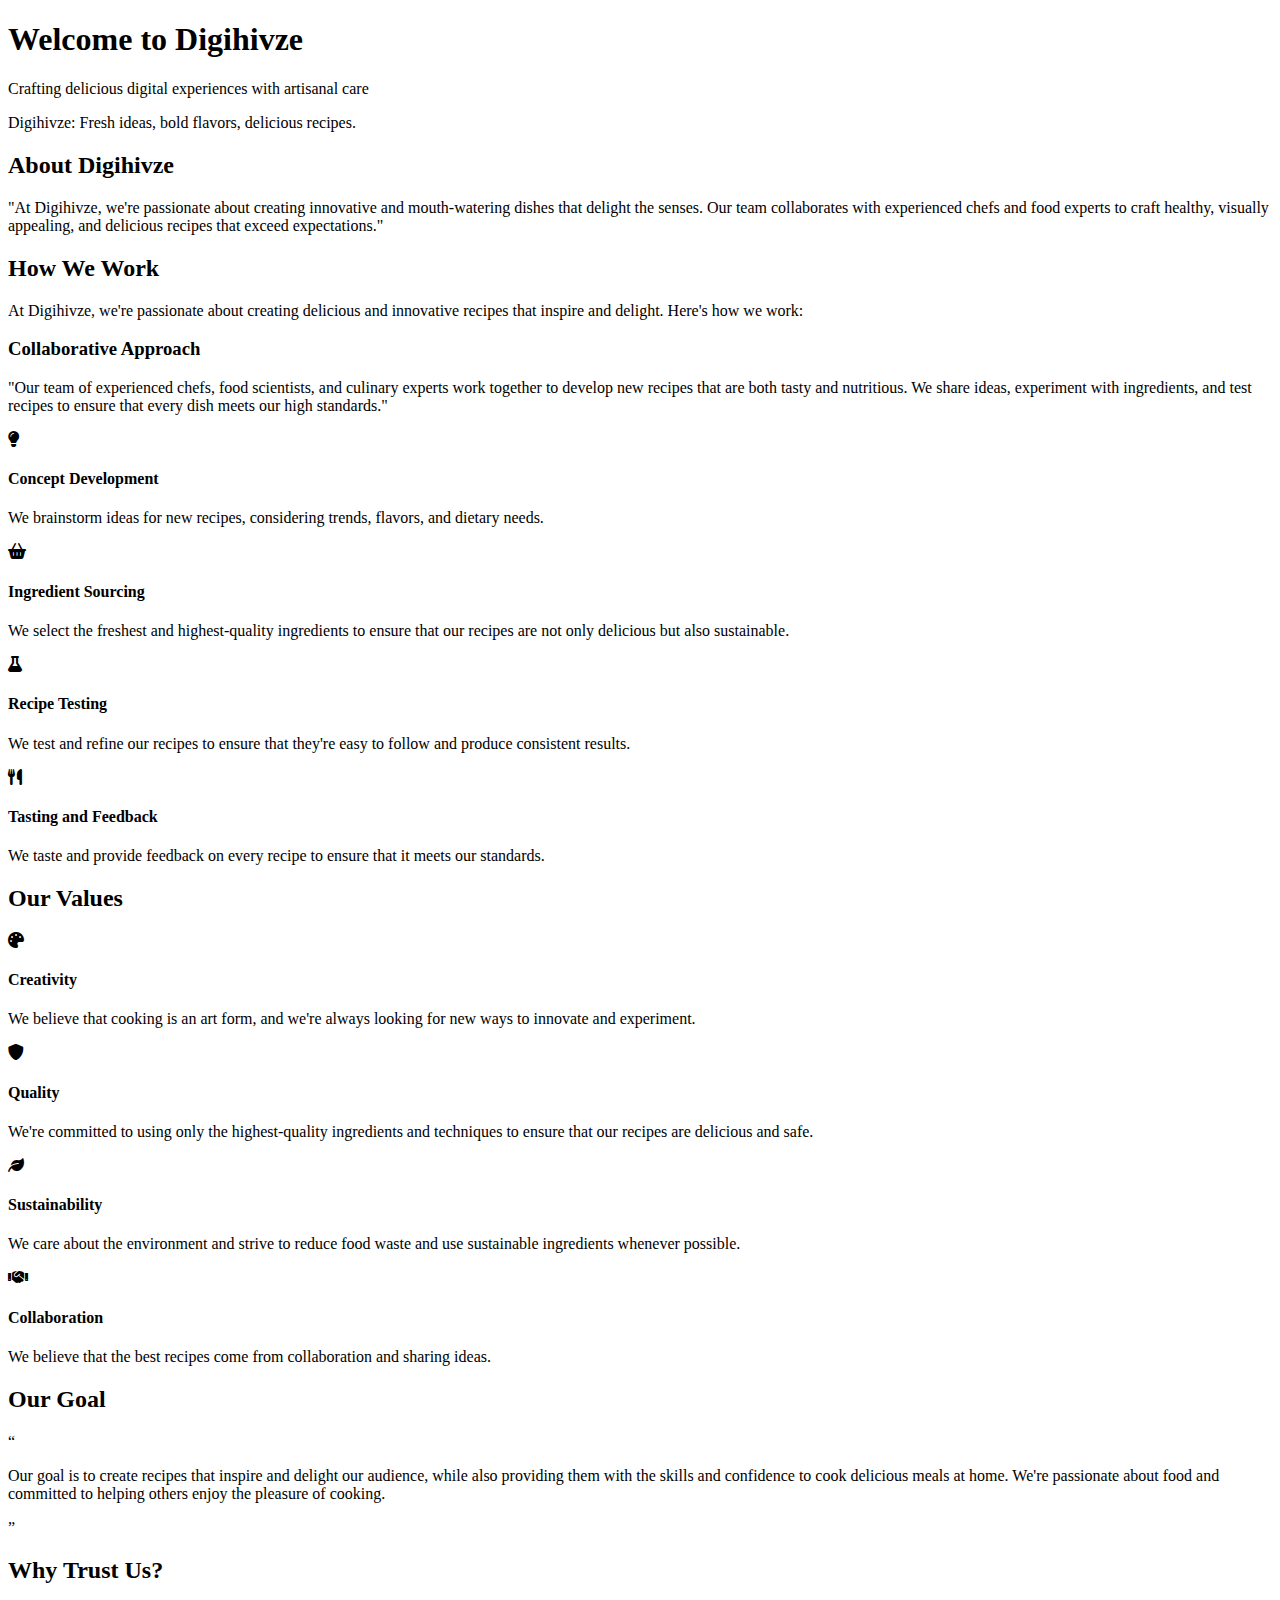
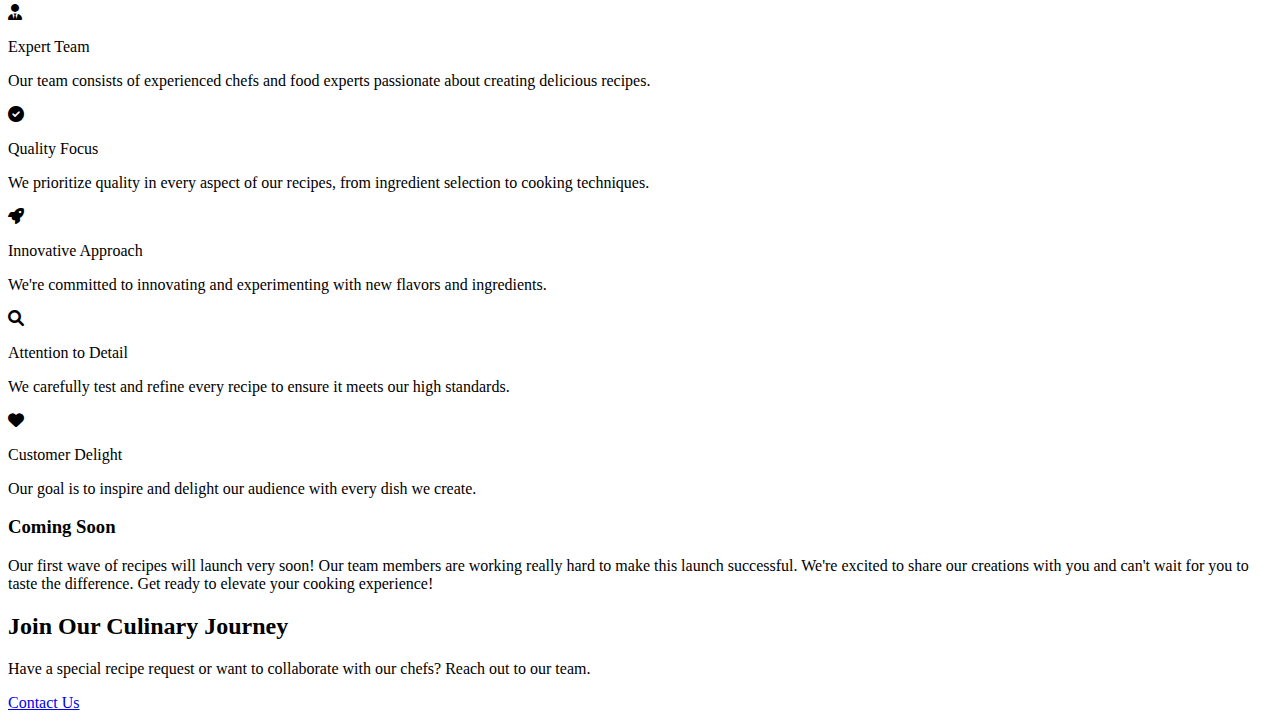
<file: index.html>
<!DOCTYPE html>
<html lang="en">
<head>
    <meta charset="UTF-8">
    <meta name="viewport" content="width=device-width, initial-scale=1.0">
    <title>Digihivze - Crafting Delicious Digital Experiences</title>
    
    <link href="https://fonts.googleapis.com/css2?family=Playfair+Display:wght@400;500;600;700&family=Poppins:wght@300;400;600&display=swap" rel="stylesheet">
    
    <link rel="stylesheet" href="https://cdnjs.cloudflare.com/ajax/libs/font-awesome/6.0.0-beta3/css/all.min.css">
    
    <link rel="icon" type="image/webp" href="https://i.ibb.co/jP5gg2HT/IMG-20250819-143112-516.webp">
    
    <link rel="stylesheet" href="assets/main.css">
</head>
<body>

    <div id="nav-system-placeholder"></div>

  <main id="page-content">
    
    <section class="home-section hero-full-height">
        <div class="hero-animation-bg">
            <div class="bubble-1"></div>
            <div class="bubble-2"></div>
            <div class="bubble-3"></div>
            <div class="bubble-4"></div>
        </div>

        <div class="hero-content-area">
            <h1 class="hero-title">Welcome to Digihivze</h1>
            <p class="hero-subtitle">Crafting delicious digital experiences with artisanal care</p>
        </div>
    </section>

    <section class="home-section bio-strip secondary-bg-strip">
        <p class="bio-text-styled">Digihivze: Fresh ideas, bold flavors, delicious recipes.</p>
    </section>

    <section class="home-section about-section">
        <div class="two-col-layout">
            <div class="text-content-left">
                <h2 class="primary-heading">About Digihivze</h2>
                <div class="heading-separator"></div>
                <p class="body-text-standard">"At Digihivze, we're passionate about creating innovative and mouth-watering dishes that delight the senses. Our team collaborates with experienced chefs and food experts to craft healthy, visually appealing, and delicious recipes that exceed expectations."</p>
            </div>
            <div class="visual-content-right">
                <div class="abstract-texture"></div>
            </div>
        </div>
    </section>
    
    <section class="home-section how-we-work-section">
        <h2 class="primary-heading centered-heading">How We Work</h2>
        <p class="body-text-standard centered-text">At Digihivze, we're passionate about creating delicious and innovative recipes that inspire and delight. Here's how we work:</p>

        <div class="highlight-card">
            <h3 class="highlight-subheading">Collaborative Approach</h3>
            <p class="highlight-body">"Our team of experienced chefs, food scientists, and culinary experts work together to develop new recipes that are both tasty and nutritious. We share ideas, experiment with ingredients, and test recipes to ensure that every dish meets our high standards."</p>
        </div>
        
        <div class="process-flowchart">
            <div class="flow-step">
                <i class="fas fa-lightbulb flow-icon"></i>
                <h4>Concept Development</h4>
                <p>We brainstorm ideas for new recipes, considering trends, flavors, and dietary needs.</p>
            </div>
            <div class="flow-line"></div>
            <div class="flow-step">
                <i class="fas fa-shopping-basket flow-icon"></i>
                <h4>Ingredient Sourcing</h4>
                <p>We select the freshest and highest-quality ingredients to ensure that our recipes are not only delicious but also sustainable.</p>
            </div>
            <div class="flow-line"></div>
            <div class="flow-step">
                <i class="fas fa-flask flow-icon"></i>
                <h4>Recipe Testing</h4>
                <p>We test and refine our recipes to ensure that they're easy to follow and produce consistent results.</p>
            </div>
            <div class="flow-line"></div>
            <div class="flow-step">
                <i class="fas fa-utensils flow-icon"></i>
                <h4>Tasting and Feedback</h4>
                <p>We taste and provide feedback on every recipe to ensure that it meets our standards.</p>
            </div>
        </div>
    </section>

    <section class="home-section values-section secondary-bg-strip">
        <h2 class="primary-heading light-heading">Our Values</h2>
        <div class="values-grid-cards">
            <div class="value-card">
                <i class="fas fa-palette value-icon"></i>
                <h4>Creativity</h4>
                <p>We believe that cooking is an art form, and we're always looking for new ways to innovate and experiment.</p>
            </div>
            <div class="value-card">
                <i class="fas fa-shield-alt value-icon"></i>
                <h4>Quality</h4>
                <p>We're committed to using only the highest-quality ingredients and techniques to ensure that our recipes are delicious and safe.</p>
            </div>
            <div class="value-card">
                <i class="fas fa-leaf value-icon"></i>
                <h4>Sustainability</h4>
                <p>We care about the environment and strive to reduce food waste and use sustainable ingredients whenever possible.</p>
            </div>
            <div class="value-card">
                <i class="fas fa-handshake value-icon"></i>
                <h4>Collaboration</h4>
                <p>We believe that the best recipes come from collaboration and sharing ideas.</p>
            </div>
        </div>
    </section>

    <section class="home-section goal-section">
        <h2 class="primary-heading centered-heading">Our Goal</h2>
        <div class="quote-container">
            <span class="open-quote">“</span>
            <p class="goal-quote-text">Our goal is to create recipes that inspire and delight our audience, while also providing them with the skills and confidence to cook delicious meals at home. We're passionate about food and committed to helping others enjoy the pleasure of cooking.</p>
            <span class="close-quote">”</span>
        </div>
    </section>

   <section class="home-section trust-section secondary-bg-strip">
    <h2 class="primary-heading light-heading">Why Trust Us?</h2>
    <div class="features-grid">
        
        <div class="feature-box">
            <i class="fas fa-user-tie feature-icon"></i>
            <p class="feature-title">Expert Team</p>
            <p class="feature-detail">Our team consists of experienced chefs and food experts passionate about creating delicious recipes.</p>
        </div>
        
        <div class="feature-box">
            <i class="fas fa-check-circle feature-icon"></i>
            <p class="feature-title">Quality Focus</p>
            <p class="feature-detail">We prioritize quality in every aspect of our recipes, from ingredient selection to cooking techniques.</p>
        </div>
        
        <div class="feature-box">
            <i class="fas fa-rocket feature-icon"></i>
            <p class="feature-title">Innovative Approach</p>
            <p class="feature-detail">We're committed to innovating and experimenting with new flavors and ingredients.</p>
        </div>
        
        <div class="feature-box">
            <i class="fas fa-search feature-icon"></i>
            <p class="feature-title">Attention to Detail</p>
            <p class="feature-detail">We carefully test and refine every recipe to ensure it meets our high standards.</p>
        </div>
        
        <div class="feature-box">
            <i class="fas fa-heart feature-icon"></i>
            <p class="feature-title">Customer Delight</p>
            <p class="feature-detail">Our goal is to inspire and delight our audience with every dish we create.</p>
        </div>
        
    </div>
</section>

    <section class="home-section cta-section dark-bg-final">
        <h3 class="secondary-heading cta-intro-heading">Coming Soon</h3>
        <p class="body-text-standard light-text-body">Our first wave of recipes will launch very soon! Our team members are working really hard to make this launch successful. We're excited to share our creations with you and can't wait for you to taste the difference. Get ready to elevate your cooking experience!</p>
        
        <h2 class="secondary-heading cta-main-heading">Join Our Culinary Journey</h2>
        <p class="body-text-standard light-text-body">Have a special recipe request or want to collaborate with our chefs? Reach out to our team.</p>
        
        <a href="https://www.digihivze.store/contact-us" class="cta-final-button">Contact Us</a>
    </section>

</main>

    <div id="footer-placeholder"></div>

    <script src="scripts/component-injector.js"></script>

</body>
</html>
</file>
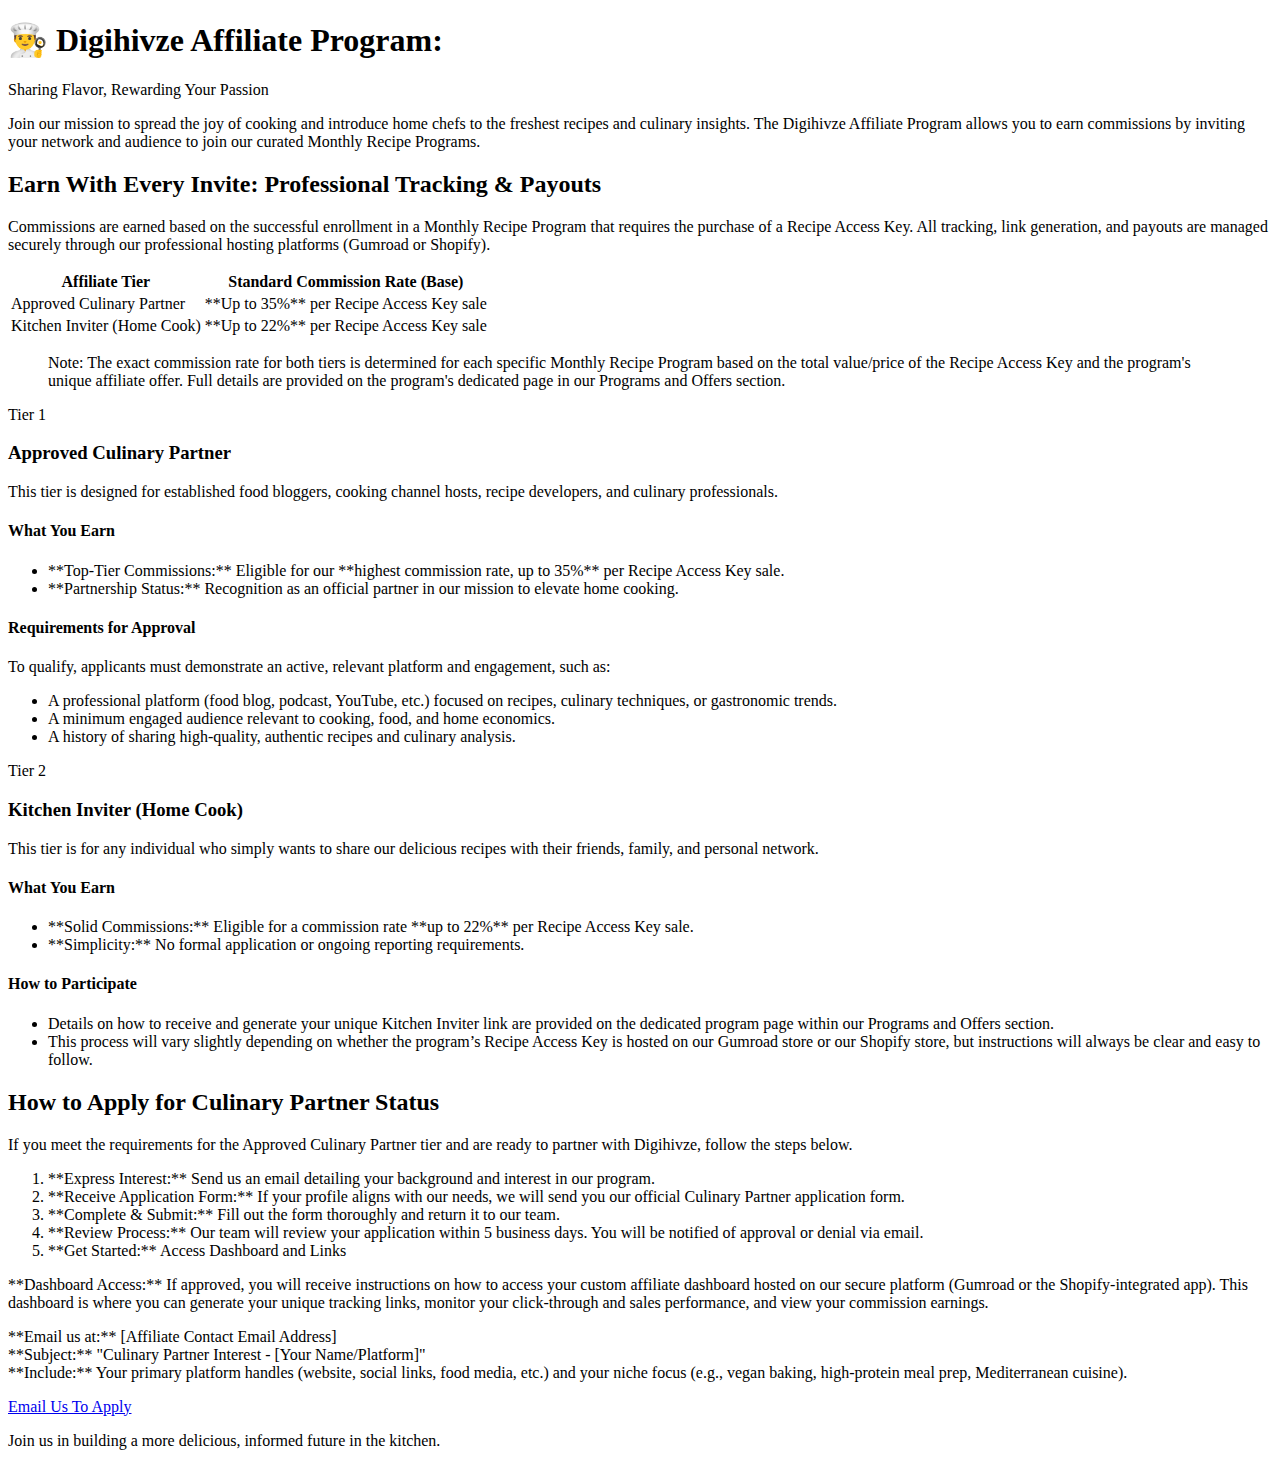
<file: affiliates.html>
<!DOCTYPE html>
<html lang="en">
<head>
    <meta charset="UTF-8">
    <meta name="viewport" content="width=device-width, initial-scale=1.0">
    <title>Affiliate Program - Digihivze</title>

    <link rel="icon" type="image/webp" href="https://i.ibb.co/jP5gg2HT/IMG-20250819-143112-516.webp">
    <link rel="stylesheet" href="https://cdnjs.cloudflare.com/ajax/libs/font-awesome/5.15.4/css/all.min.css">
    <link href="https://fonts.googleapis.com/css2?family=Playfair+Display:wght@400;500;600;700&family=Poppins:wght@300;400;600&display=swap" rel="stylesheet">
    
    <link rel="stylesheet" href="assets/main.css">
</head>
<body>

    <div id="nav-system-placeholder"></div>

    <main id="page-content">
        <header class="affiliate-hero">
            <div class="affiliate-container">
                <h1 class="affiliate-title">👨‍🍳 Digihivze Affiliate Program:</h1>
                <p class="affiliate-subtitle">Sharing Flavor, Rewarding Your Passion</p>
                <p class="affiliate-intro">Join our mission to spread the joy of cooking and introduce home chefs to the freshest recipes and culinary insights. The Digihivze Affiliate Program allows you to earn commissions by inviting your network and audience to join our curated Monthly Recipe Programs.</p>
            </div>
        </header>

        <section class="affiliate-tiers-section">
            <div class="affiliate-container">
                <h2 class="section-heading">Earn With Every Invite: Professional Tracking & Payouts</h2>
                
                <p class="program-note">Commissions are earned based on the successful enrollment in a Monthly Recipe Program that requires the purchase of a Recipe Access Key. All tracking, link generation, and payouts are managed securely through our professional hosting platforms (Gumroad or Shopify).</p>
                
                <div class="commission-table-wrapper">
                    <table class="commission-table">
                        <thead>
                            <tr>
                                <th>Affiliate Tier</th>
                                <th>Standard Commission Rate (Base)</th>
                            </tr>
                        </thead>
                        <tbody>
                            <tr>
                                <td>Approved Culinary Partner</td>
                                <td>**Up to 35%** per Recipe Access Key sale</td>
                            </tr>
                            <tr>
                                <td>Kitchen Inviter (Home Cook)</td>
                                <td>**Up to 22%** per Recipe Access Key sale</td>
                            </tr>
                        </tbody>
                    </table>
                </div>

                <blockquote class="commission-note">
                    <p>Note: The exact commission rate for both tiers is determined for each specific Monthly Recipe Program based on the total value/price of the Recipe Access Key and the program's unique affiliate offer. Full details are provided on the program's dedicated page in our Programs and Offers section.</p>
                </blockquote>
                
                <div class="tier-cards-grid">
                    <div class="tier-card tier-partner">
                        <div class="tier-badge">Tier 1</div>
                        <h3>Approved Culinary Partner</h3>
                        <p>This tier is designed for established food bloggers, cooking channel hosts, recipe developers, and culinary professionals.</p>

                        <div class="tier-details">
                            <h4>What You Earn</h4>
                            <ul>
                                <li>**Top-Tier Commissions:** Eligible for our **highest commission rate, up to 35%** per Recipe Access Key sale.</li>
                                <li>**Partnership Status:** Recognition as an official partner in our mission to elevate home cooking.</li>
                            </ul>
                            
                            <h4>Requirements for Approval</h4>
                            <p>To qualify, applicants must demonstrate an active, relevant platform and engagement, such as:</p>
                            <ul>
                                <li>A professional platform (food blog, podcast, YouTube, etc.) focused on recipes, culinary techniques, or gastronomic trends.</li>
                                <li>A minimum engaged audience relevant to cooking, food, and home economics.</li>
                                <li>A history of sharing high-quality, authentic recipes and culinary analysis.</li>
                            </ul>
                        </div>
                    </div>

                    <div class="tier-card tier-inviter">
                        <div class="tier-badge">Tier 2</div>
                        <h3>Kitchen Inviter (Home Cook)</h3>
                        <p>This tier is for any individual who simply wants to share our delicious recipes with their friends, family, and personal network.</p>

                        <div class="tier-details">
                            <h4>What You Earn</h4>
                            <ul>
                                <li>**Solid Commissions:** Eligible for a commission rate **up to 22%** per Recipe Access Key sale.</li>
                                <li>**Simplicity:** No formal application or ongoing reporting requirements.</li>
                            </ul>
                            
                            <h4>How to Participate</h4>
                            <ul>
                                <li>Details on how to receive and generate your unique Kitchen Inviter link are provided on the dedicated program page within our Programs and Offers section.</li>
                                <li>This process will vary slightly depending on whether the program’s Recipe Access Key is hosted on our Gumroad store or our Shopify store, but instructions will always be clear and easy to follow.</li>
                            </ul>
                        </div>
                    </div>
                </div>

                <div class="application-section">
                    <h2 class="section-heading">How to Apply for Culinary Partner Status</h2>
                    <p class="application-intro">If you meet the requirements for the Approved Culinary Partner tier and are ready to partner with Digihivze, follow the steps below.</p>
                    
                    <ol class="application-steps">
                        <li>**Express Interest:** Send us an email detailing your background and interest in our program.</li>
                        <li>**Receive Application Form:** If your profile aligns with our needs, we will send you our official Culinary Partner application form.</li>
                        <li>**Complete & Submit:** Fill out the form thoroughly and return it to our team.</li>
                        <li>**Review Process:** Our team will review your application within 5 business days. You will be notified of approval or denial via email.</li>
                        <li>**Get Started:** Access Dashboard and Links</li>
                    </ol>
                    
                    <div class="dashboard-info-box">
                        <p>**Dashboard Access:** If approved, you will receive instructions on how to access your custom affiliate dashboard hosted on our secure platform (Gumroad or the Shopify-integrated app). This dashboard is where you can generate your unique tracking links, monitor your click-through and sales performance, and view your commission earnings.</p>
                    </div>

                    <p class="application-email-details">
                        **Email us at:** [Affiliate Contact Email Address]<br>
                        **Subject:** "Culinary Partner Interest - [Your Name/Platform]"<br>
                        **Include:** Your primary platform handles (website, social links, food media, etc.) and your niche focus (e.g., vegan baking, high-protein meal prep, Mediterranean cuisine).
                    </p>

                    <a href="mailto:connect@Digihivze.store" class="cta-apply-btn">Email Us To Apply</a>
                </div>

                <p class="join-us-motto">Join us in building a more delicious, informed future in the kitchen.</p>
            </div>
        </section>
        </main>

    <div id="footer-placeholder"></div>

    <script src="scripts/component-injector.js"></script>
</body>
</html>
</file>
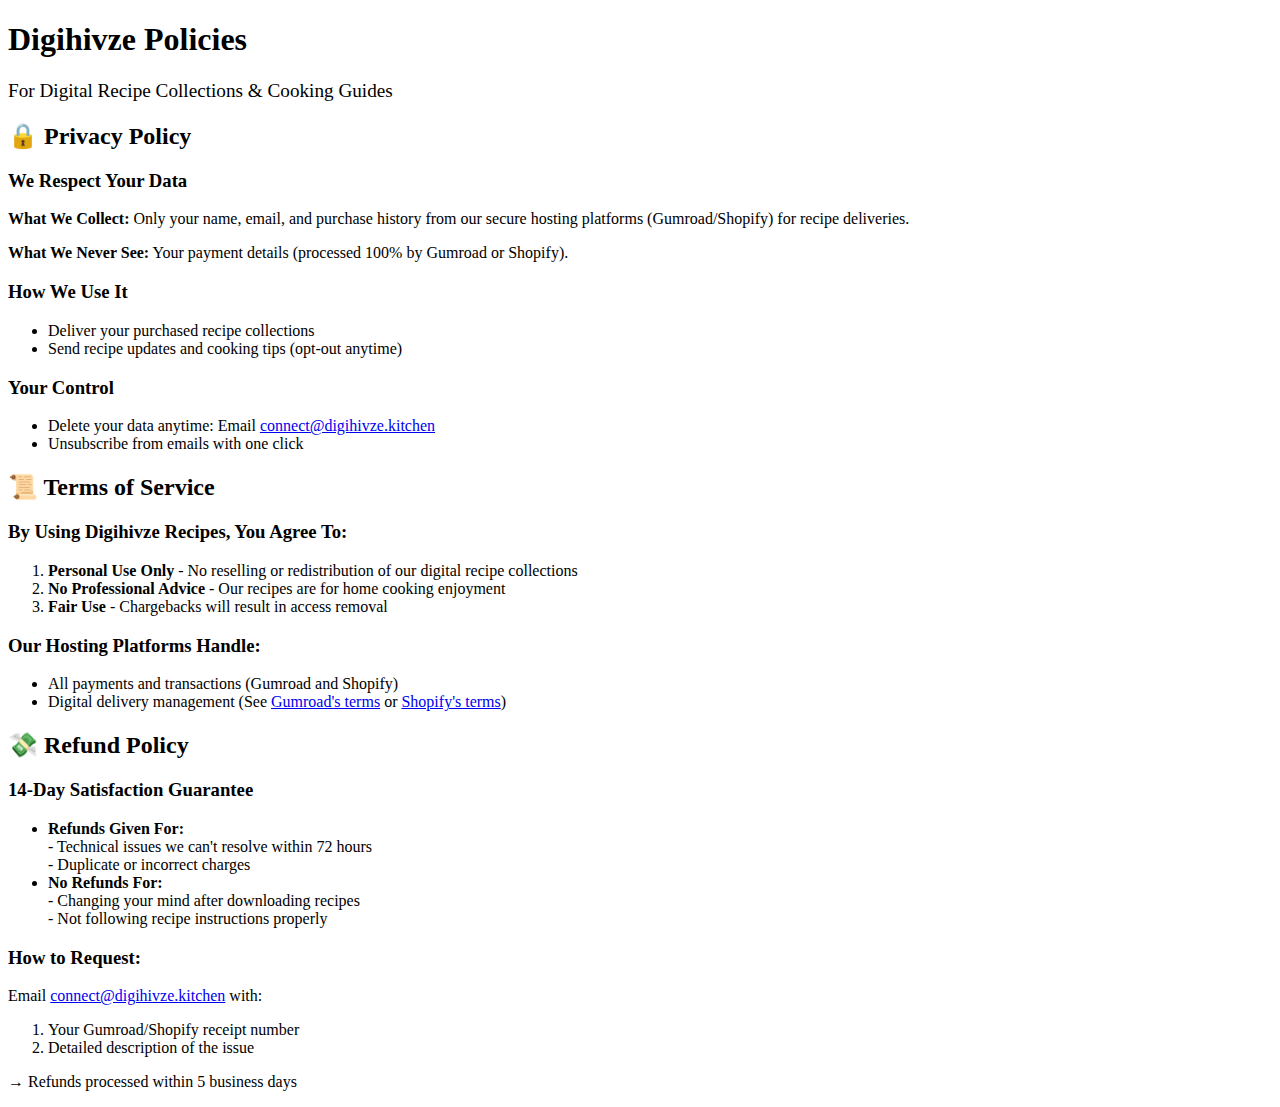
<file: policies.html>
<!DOCTYPE html>
<html lang="en">
<head>
    <meta charset="UTF-8">
    <meta name="viewport" content="width=device-width, initial-scale=1.0">
    <title>Digihivze Policies | Official Terms & Privacy</title>
    
    <link rel="icon" type="image/webp" href="https://i.ibb.co/jP5gg2HT/IMG-20250819-143112-516.webp">
    <link rel="stylesheet" href="https://cdnjs.cloudflare.com/ajax/libs/font-awesome/5.15.4/css/all.min.css">
    <link href="https://fonts.googleapis.com/css2?family=Playfair+Display:wght@400;500;600;700&display=swap" rel="stylesheet">
    <link href="https://fonts.googleapis.com/css2?family=Poppins:wght@300;400;600&display=swap" rel="stylesheet">
    
    <link rel="stylesheet" href="assets/main.css">
</head>

<body>

    <div id="nav-system-placeholder"></div>

    <main id="page-content">
        <header class="policy-header-override">
            <div class="container">
                <h1>Digihivze Policies</h1>
                <p style="font-size: 1.2rem; font-weight: 300;">For Digital Recipe Collections & Cooking Guides</p>
                </div>
        </header>

        <section class="policy-section">
            <h2><span class="badge">🔒</span> Privacy Policy</h2>
            <h3>We Respect Your Data</h3>
            <p><strong>What We Collect:</strong> Only your name, email, and purchase history from our secure hosting platforms (Gumroad/Shopify) for recipe deliveries.</p>
            <p><strong>What We Never See:</strong> Your payment details (processed 100% by Gumroad or Shopify).</p>

            <div class="highlight">
                <h3>How We Use It</h3>
                <ul>
                    <li>Deliver your purchased recipe collections</li>
                    <li>Send recipe updates and cooking tips (opt-out anytime)</li>
                </ul>
            </div>

            <h3>Your Control</h3>
            <ul>
                <li>Delete your data anytime: Email <a href="mailto:connect@digihivze.kitchen">connect@digihivze.kitchen</a></li>
                <li>Unsubscribe from emails with one click</li>
            </ul>
        </section>

        <section class="policy-section">
            <h2><span class="badge">📜</span> Terms of Service</h2>
            <h3>By Using Digihivze Recipes, You Agree To:</h3>
            <ol>
                <li><strong>Personal Use Only</strong> - No reselling or redistribution of our digital recipe collections</li>
                <li><strong>No Professional Advice</strong> - Our recipes are for home cooking enjoyment</li>
                <li><strong>Fair Use</strong> - Chargebacks will result in access removal</li>
            </ol>

            <div class="highlight">
                <h3>Our Hosting Platforms Handle:</h3>
                <ul>
                    <li>All payments and transactions (Gumroad and Shopify)</li>
                    <li>Digital delivery management (See <a href="https://gumroad.com/terms" target="_blank">Gumroad's terms</a> or <a href="https://www.shopify.com/legal/terms" target="_blank">Shopify's terms</a>)</li>
                </ul>
            </div>
        </section>

        <section class="policy-section">
            <h2><span class="badge">💸</span> Refund Policy</h2>
            <h3>14-Day Satisfaction Guarantee</h3>

            <ul class="refund-list">
                <li class="yes">
                    <strong>Refunds Given For:</strong><br>
                    - Technical issues we can't resolve within 72 hours<br>
                    - Duplicate or incorrect charges
                </li>

                <li class="no">
                    <strong>No Refunds For:</strong><br>
                    - Changing your mind after downloading recipes<br>
                    - Not following recipe instructions properly
                </li>
            </ul>

            <div class="highlight">
                <h3>How to Request:</h3>
                <p>Email <a href="mailto:connect@digihivze.kitchen">connect@digihivze.kitchen</a> with:</p>
                <ol>
                    <li>Your Gumroad/Shopify receipt number</li>
                    <li>Detailed description of the issue</li>
                </ol>
                <p>→ Refunds processed within 5 business days</p>
            </div>
        </section>
        </main>

    <div id="footer-placeholder"></div>

    <script src="scripts/component-injector.js"></script>
</body>
</html>
</file>
<file: assets/main.css>

</file>
